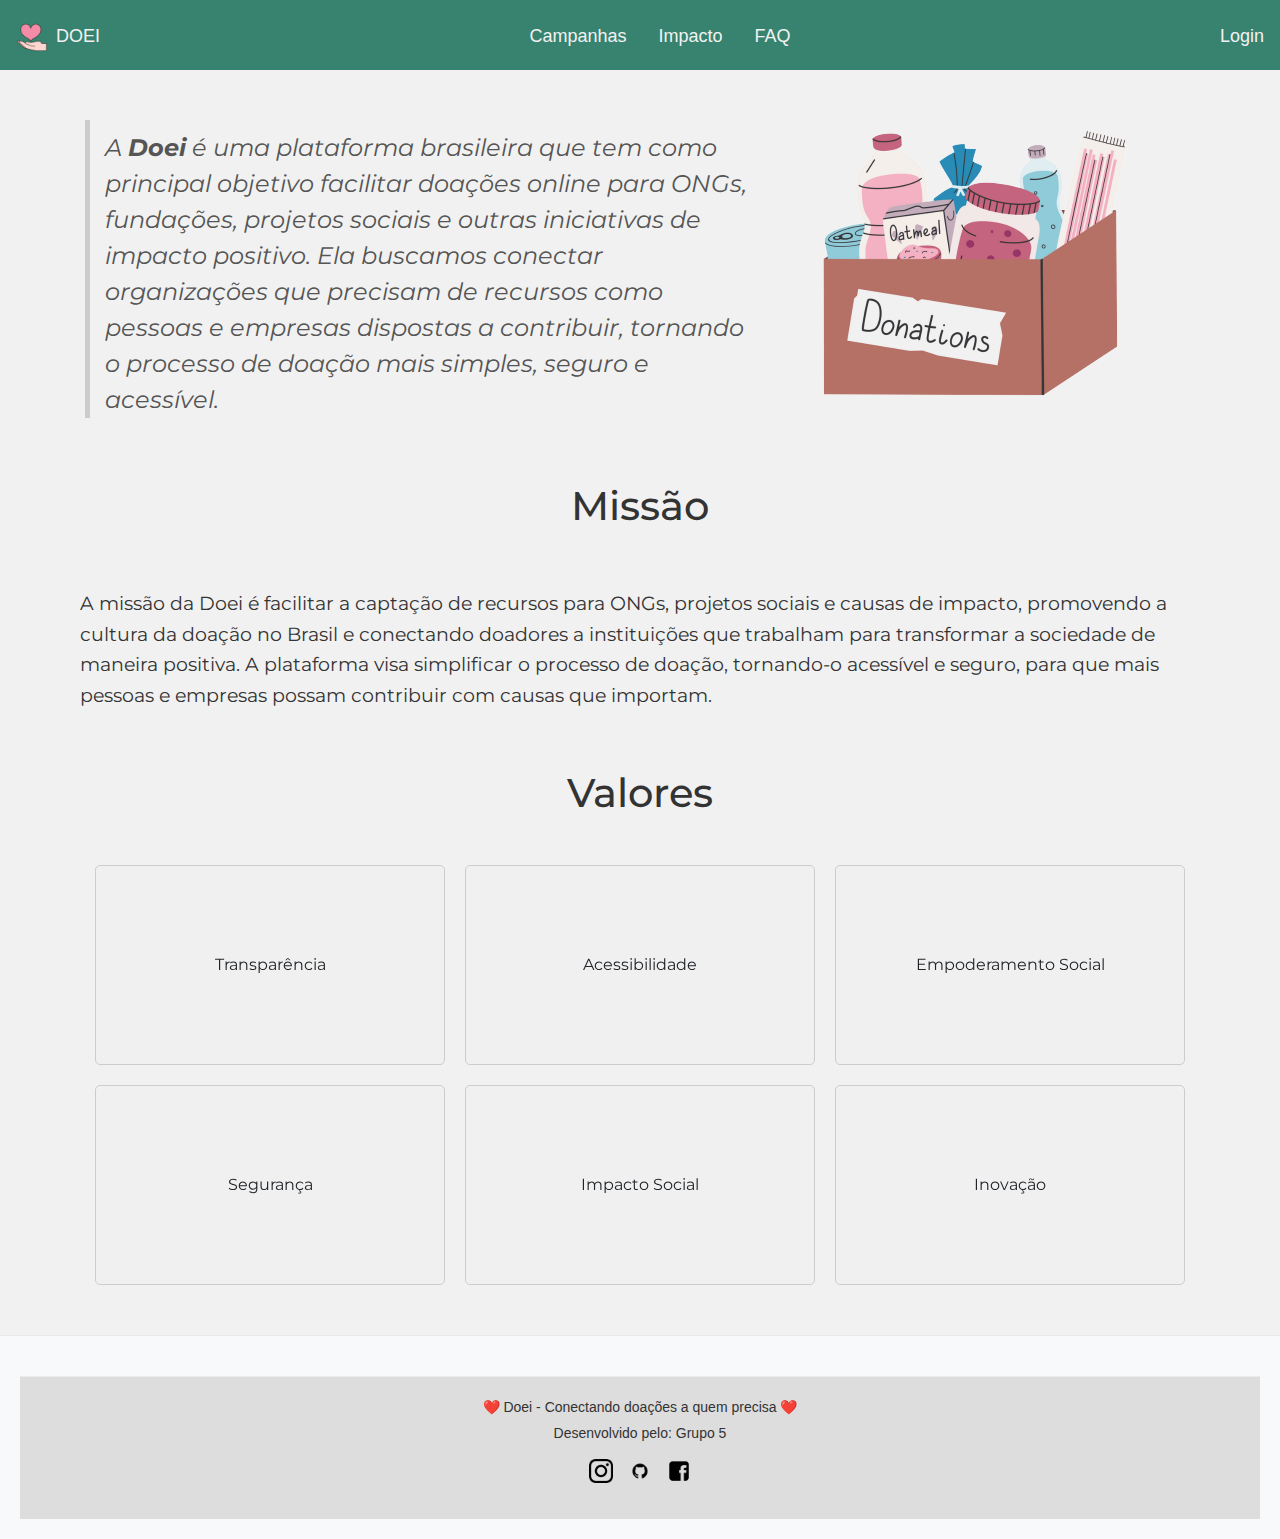
<file: index.html>
<script>
    document.addEventListener("DOMContentLoaded", function () {
        // Carrega o header
        fetch("include/header.html")
            .then(response => response.text())
            .then(data => {
                document.querySelector("header").innerHTML = data;
            });

        // Carrega o footer
        fetch("include/footer.html")
            .then(response => response.text())
            .then(data => {
                document.querySelector("footer").innerHTML = data;
            });
    });
</script>

<header></header>
<main>

    <body>
        <div class="container">
            <div class="text-container">
                <p class="quote-text">
                    A <b>Doei</b> é uma plataforma brasileira que tem como principal objetivo facilitar doações
                    online para ONGs, fundações, projetos sociais e outras iniciativas de impacto positivo. Ela
                    buscamos conectar organizações que precisam de recursos como pessoas e empresas dispostas a
                    contribuir, tornando o processo de doação mais simples, seguro e acessível.
                </p>
            </div>
            <div class="image-container">
                <h1>
                    <img src="assets/donation.png" alt="Imagem DOEI">
                </h1>
            </div>

        </div>

        <h1 class = m-5>Missão</h1>
        <div class="mission-section">
            <p>A missão da Doei é facilitar a captação de recursos para ONGs, projetos sociais e causas de impacto,
                promovendo a cultura da doação no Brasil e conectando doadores a instituições que trabalham para
                transformar a sociedade de maneira positiva. A plataforma visa simplificar o processo de doação,
                tornando-o acessível e seguro, para que mais pessoas e empresas possam contribuir com causas que
                importam.
            </p>
        </div>

        <h1 class = "m-5">Valores</h1>
        <div class="values-section">
            <div class="value-item">
                <div class="value-front">Transparência</div>
                <div class="value-back">
                    Nossos processos e alocações de recursos são sempre claros. Fornecemos relatórios detalhados e acessíveis a todos os doadores e ONGs, garantindo uma relação de confiança e responsabilidade.
                </div>
            </div>
            <div class="value-item">
                <div class="value-front">Acessibilidade</div>
                <div class="value-back">
                    Facilitamos o acesso a doações, tanto para ONGs quanto para doadores, com uma plataforma intuitiva, inclusiva e otimizada para diferentes dispositivos e necessidades de acessibilidade.
                </div>
            </div>
            <div class="value-item">
                <div class="value-front">Empoderamento Social</div>
                <div class="value-back">
                    Valorizamos e incentivamos o engajamento das pessoas em ações sociais. Nosso objetivo é dar voz e visibilidade a causas que transformam realidades e fortalecem comunidades.
                </div>
            </div>
            <div class="value-item">
                <div class="value-front">Segurança</div>
                <div class="value-back">
                    Garantimos que todas as transações sejam seguras e protegidas, utilizando criptografia de ponta a ponta para preservar a integridade dos dados de nossos usuários e das organizações parceiras.
                </div>
            </div>
            <div class="value-item">
                <div class="value-front">Impacto Social</div>
                <div class="value-back">
                    Buscamos maximizar o impacto das doações em cada projeto, monitorando e avaliando os resultados para assegurar que realmente estamos fazendo a diferença onde é mais necessário.
                </div>
            </div>
            <div class="value-item">
                <div class="value-front">Inovação</div>
                <div class="value-back">
                    Acreditamos no poder da tecnologia para facilitar a cultura da doação. Estamos constantemente aprimorando nossa plataforma para tornar o ato de doar mais fácil, rápido e acessível.
                </div>
            </div>
            
        </div>



    </body>

</main>
<footer></footer>

<!-- Latest compiled JavaScript -->
<script src="https://cdn.jsdelivr.net/npm/bootstrap@5.3.3/dist/js/bootstrap.bundle.min.js"></script>
</file>
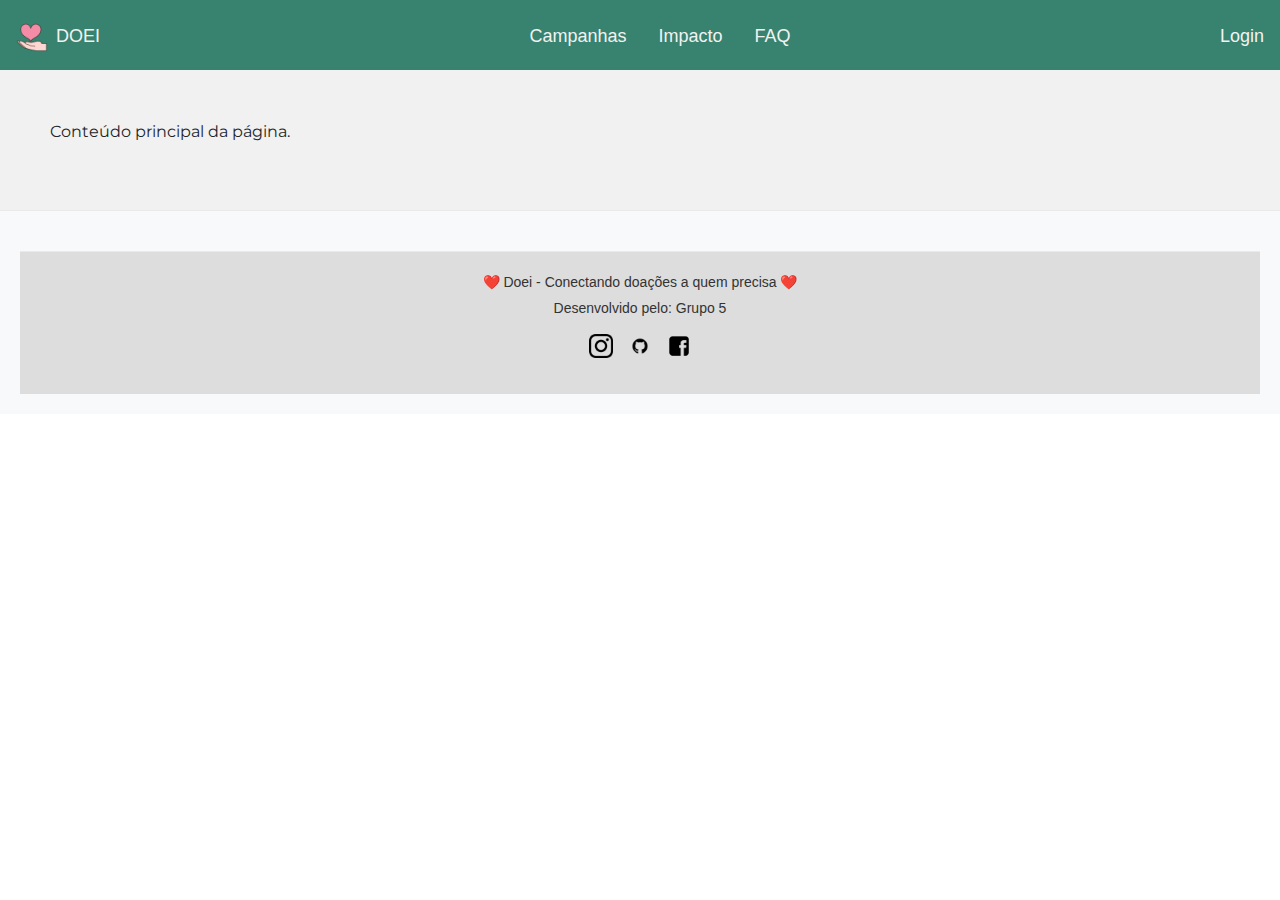
<file: doacao.html>
<script>
    document.addEventListener("DOMContentLoaded", function () {
      // Carrega o header
      fetch("include/header.html")
        .then(response => response.text())
        .then(data => {
          document.querySelector("header").innerHTML = data;
        });
  
      // Carrega o footer
      fetch("include/footer.html")
        .then(response => response.text())
        .then(data => {
          document.querySelector("footer").innerHTML = data;
        });
    });
  </script>
  
  <body>
    <header></header>
  
    <main>
      <p>Conteúdo principal da página.</p>
    </main>
  
    <footer></footer>
</file>
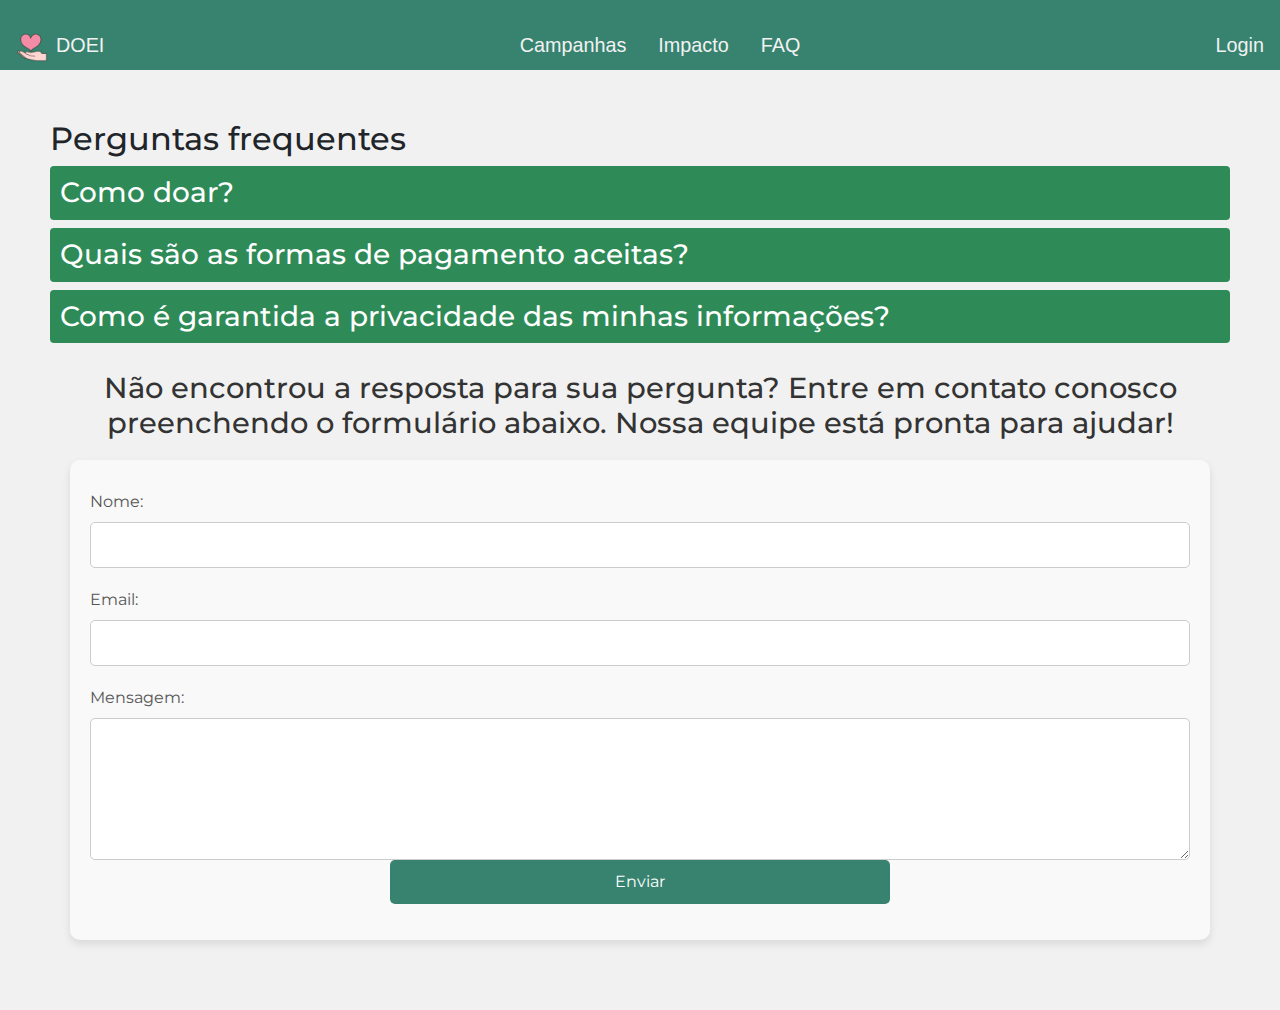
<file: faq.html>
<script>
  document.addEventListener("DOMContentLoaded", function () {
    // Carrega o header
    fetch("include/header.html")
      .then(response => response.text())
      .then(data => {
        document.querySelector("header").innerHTML = data;
      });

    // Carrega o footer
    fetch("include/footer.html")
      .then(response => response.text())
      .then(data => {
        document.querySelector("footer").innerHTML = data;
      });

    const faqHeaders = document.querySelectorAll('.faq-header');

    faqHeaders.forEach(header => {
      header.addEventListener('click', () => {
        const faqBody = header.nextElementSibling;

        if (faqBody.style.display === 'none' || faqBody.style.display === '') {
          faqBody.style.display = 'block';
        } else {
          faqBody.style.display = 'none';
        }
      });
    });
  });
</script>

<style>


  div h3 {
    cursor: pointer;
    padding: 10px;
    background-color: #2e8b57;
    color: white;
    border-radius: 4px;
  }

  div p {
    display: none;
    padding: 10px;
    background-color: #f9f9f9;
    border-left: 4px solid #2e8b57;
    margin-top: -5px;
    border-radius: 0 4px 4px 4px;
  }

  div h3:hover {
    background-color: #246e45;
  }

  /* Suporte */
  ul {
    list-style-type: none;
    padding: 0;
  }

  ul li {
    margin: 10px 0;
    font-size: 1.1em;
  }

  ul li a {
    color: #2e8b57;
    text-decoration: none;
    font-weight: bold;
  }

  ul li a:hover {
    text-decoration: underline;
  }

  @media (max-width: 768px) {
    .container {
      width: 95%;
      padding: 10px;
    }

    h2 {
      font-size: 1.6em;
    }

    h3 {
      font-size: 1.2em;
    }

    input[type="submit"] {
      font-size: 1em;
    }
  }
</style>

<body>
  <header></header>

  <main>
    <h2>Perguntas frequentes</h2>
    <div class="faq-item">
      <h3 class="faq-header">Como doar?</h3>
      <p class="faq-body">Você pode fazer doações através da nossa página de doações, escolhendo a campanha que deseja
        apoiar.</p>
    </div>
    <div class="faq-item">
      <h3 class="faq-header">Quais são as formas de pagamento aceitas?</h3>
      <p class="faq-body">Aceitamos pagamentos via cartão de crédito, débito, Pix e transferências bancárias.</p>
    </div>
    <div class="faq-item">
      <h3 class="faq-header">Como é garantida a privacidade das minhas informações?</h3>
      <p class="faq-body">Nosso site utiliza criptografia para proteger suas informações pessoais e financeiras.
        Consulte nossa <a href="privacy-policy">Política de Privacidade</a> para mais detalhes.</p>
    </div>


    <section class="contact-page">
      <h2>Não encontrou a resposta para sua pergunta? Entre em contato conosco preenchendo o formulário abaixo. Nossa
        equipe está pronta para ajudar!</h2>

      <div class="form-container">
        <form id="contactForm" action="/submit-form" method="post">
          <label for="name">Nome:</label>
          <input type="text" id="name" name="name" required>

          <label for="email">Email:</label>
          <input type="email" id="email" name="email" required>

          <label for="message">Mensagem:</label>
          <textarea id="message" name="message" rows="5" required></textarea>

          <input type="submit" value="Enviar">
        </form>

        <p id="error-message" style="color: red; display: none;"></p>
        <p id="success-message" style="color: green; display: none;">Formulário enviado!</p>
      </div>
    </section>

    <script>
      const form = document.getElementById("contactForm");
      const nameInput = document.getElementById("name");
      const emailInput = document.getElementById("email");
      const messageInput = document.getElementById("message");
      const errorMessage = document.getElementById("error-message");
      const successMessage = document.getElementById("success-message");

      form.addEventListener("submit", function (event) {
        const name = nameInput.value.trim();
        const email = emailInput.value.trim();
        const message = messageInput.value.trim();

        // Validação de nome: pelo menos 3 caracteres
        if (name.length < 3) {
          errorMessage.textContent = "O nome deve ter pelo menos 3 caracteres.";
          errorMessage.style.display = "block";
          event.preventDefault();
          return;
        }

        // Validação de email: regex básico para verificar o formato
        const emailPattern = /^[^\s@]+@[^\s@]+\.[^\s@]+$/;
        if (!emailPattern.test(email)) {
          errorMessage.textContent = "Por favor, insira um email válido.";
          errorMessage.style.display = "block";
          event.preventDefault();
          return;
        }

        // Validação de mensagem: não pode estar vazia
        if (message.length === 0) {
          errorMessage.textContent = "Por favor, insira uma mensagem.";
          errorMessage.style.display = "block";
          event.preventDefault();
          return;
        }

        // Limpa a mensagem de erro se todos os campos estiverem corretos
        errorMessage.style.display = "none";
        successMessage.style.display = "block";

        // Aguarda 3 segundos antes de recarregar a página
        setTimeout(function () {
          location.reload();
        }, 3000);

        event.preventDefault(); 
      });

      // Remover a mensagem de erro do campo "Nome" ao corrigir
      nameInput.addEventListener("input", function () {
        if (nameInput.value.trim().length >= 3) {
          errorMessage.style.display = "none";
        }
      });
    </script>
</file>
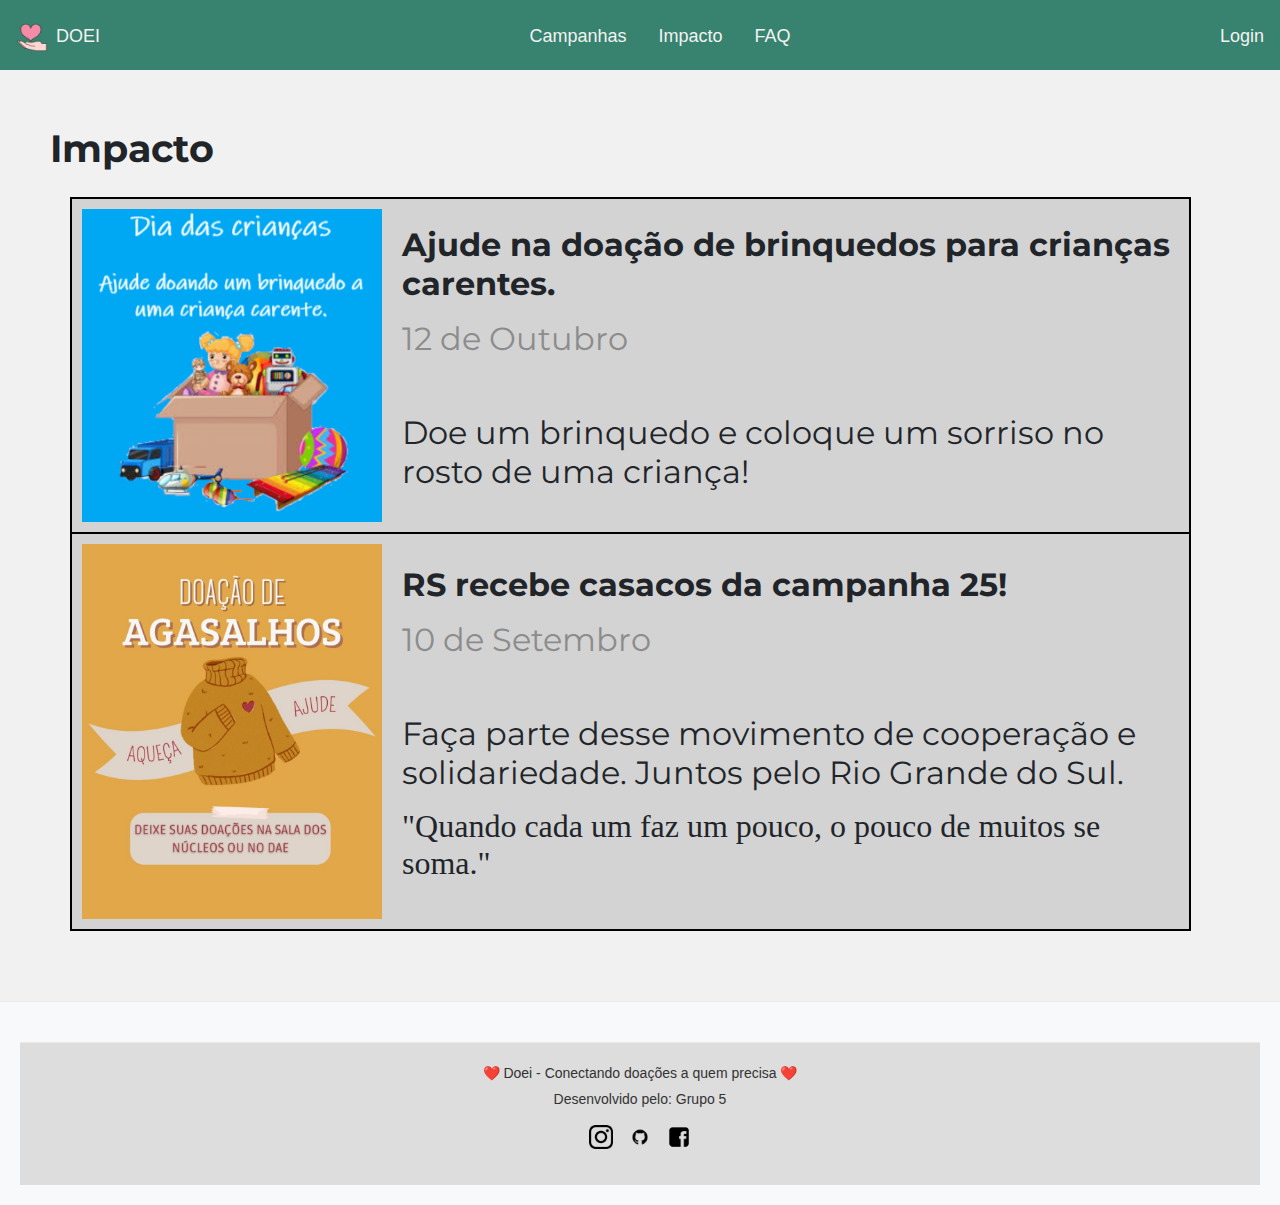
<file: impacto.html>
<script>
  document.addEventListener("DOMContentLoaded", function () {
    // Carrega o header
    fetch("include/header.html")
      .then(response => response.text())
      .then(data => {
        document.querySelector("header").innerHTML = data;
      });

    // Carrega o footer
    fetch("include/footer.html")
      .then(response => response.text())
      .then(data => {
        document.querySelector("footer").innerHTML = data;
      });
  });
</script>

<body>
  <header></header>

  <main>

    <p class="impacto"><b>Impacto</b></p>

    <table class="table-impacto">
      <tr>

        <td><img src="assets/campanha_brinquedos_b.png" Alt="Doação dia das crianças"></td>

        <td>
          <p><b>Ajude na doação de brinquedos para crianças carentes.</b></p>
          <p><span style="color: rgb(140, 140, 140)">12 de Outubro</span></p><br>
          <p>Doe um brinquedo e coloque um sorriso no rosto de uma criança!</p>
        </td>
      </tr>

      <tr>

        <td><img src="assets/impacto.png" Alt="Doações Impacto"></td>

        <td>
          <p><b>RS recebe casacos da campanha 25!</b></p>
          <p><span style="color: rgb(140, 140, 140)">10 de Setembro</span></p><br>
          <p>Faça parte desse movimento de cooperação e solidariedade. Juntos pelo Rio Grande do Sul. </p>
          <p style="font-family: Cambria">"Quando cada um faz um pouco, o pouco de muitos se soma."
          <p>
        </td>

      </tr>


    </table>
  </main>



  <footer></footer>
</body>

</html>
</file>
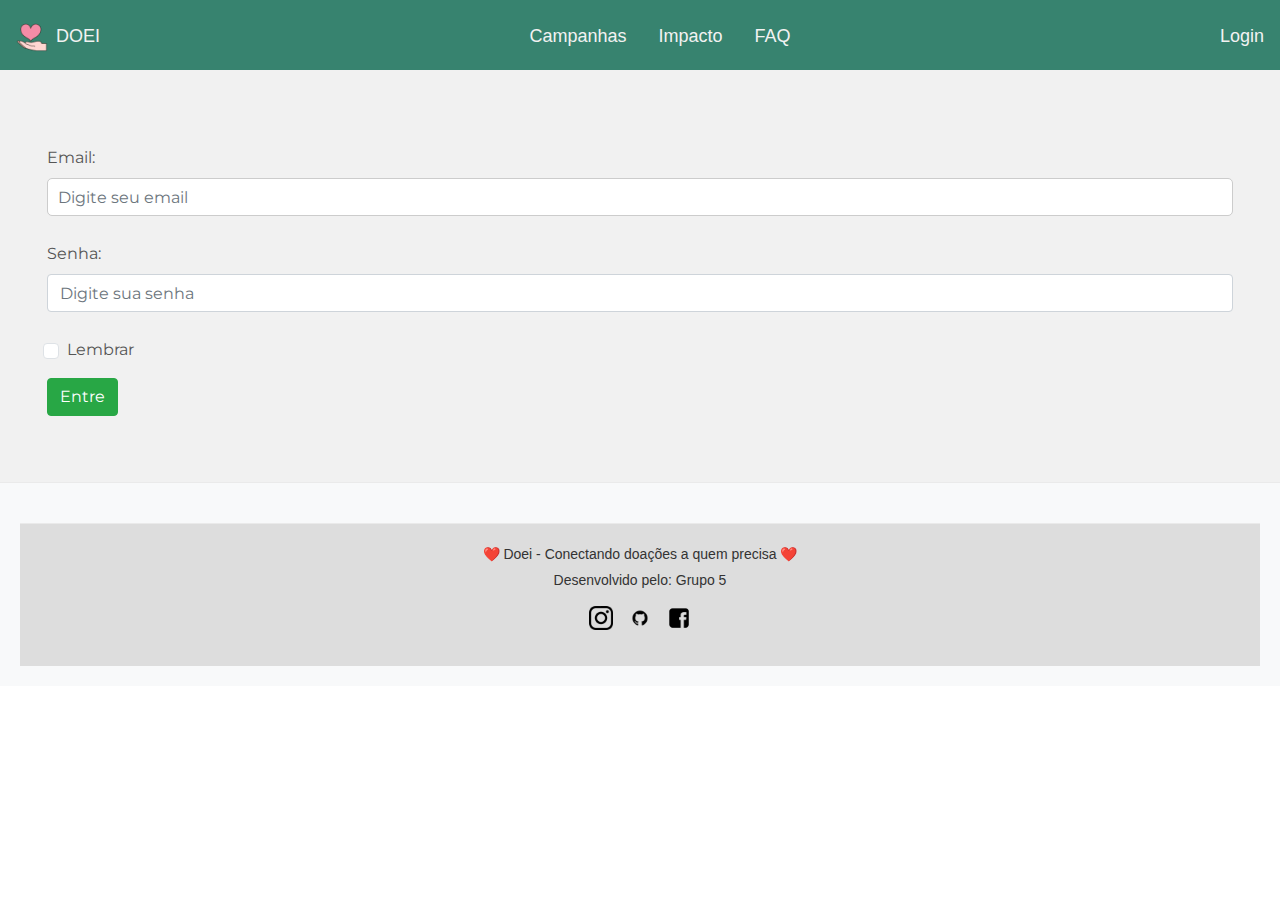
<file: login.html>
<script>
    document.addEventListener("DOMContentLoaded", function () {
        // Carrega o header
        fetch("include/header.html")
            .then(response => response.text())
            .then(data => {
                document.querySelector("header").innerHTML = data;
            });

        // Carrega o footer
        fetch("include/footer.html")
            .then(response => response.text())
            .then(data => {
                document.querySelector("footer").innerHTML = data;
            });
    });
</script>

<body>
    <header></header>

    <main>
        <div class="row">
            <form action="/action_page.php">
                <div class="mb-3 mt-3">
                    <label for="email" class="form-label">Email:</label>
                    <input type="email" class="form-control" id="email" placeholder="Digite seu email" name="email">
                </div>
                <div class="mb-3">
                    <label for="pwd" class="form-label">Senha:</label>
                    <input type="password" class="form-control" id="pwd" placeholder="Digite sua senha" name="pswd">
                </div>
                <div class="form-check mb-3">
                    <label class="form-check-label">
                        <input class="form-check-input" type="checkbox" name="remember"> Lembrar
                    </label>
                </div>
                <button type="submit" class="btn btn-success">Entre</button>
            </form>
        </div>
    </main>

    <footer></footer>
</body>
</file>
